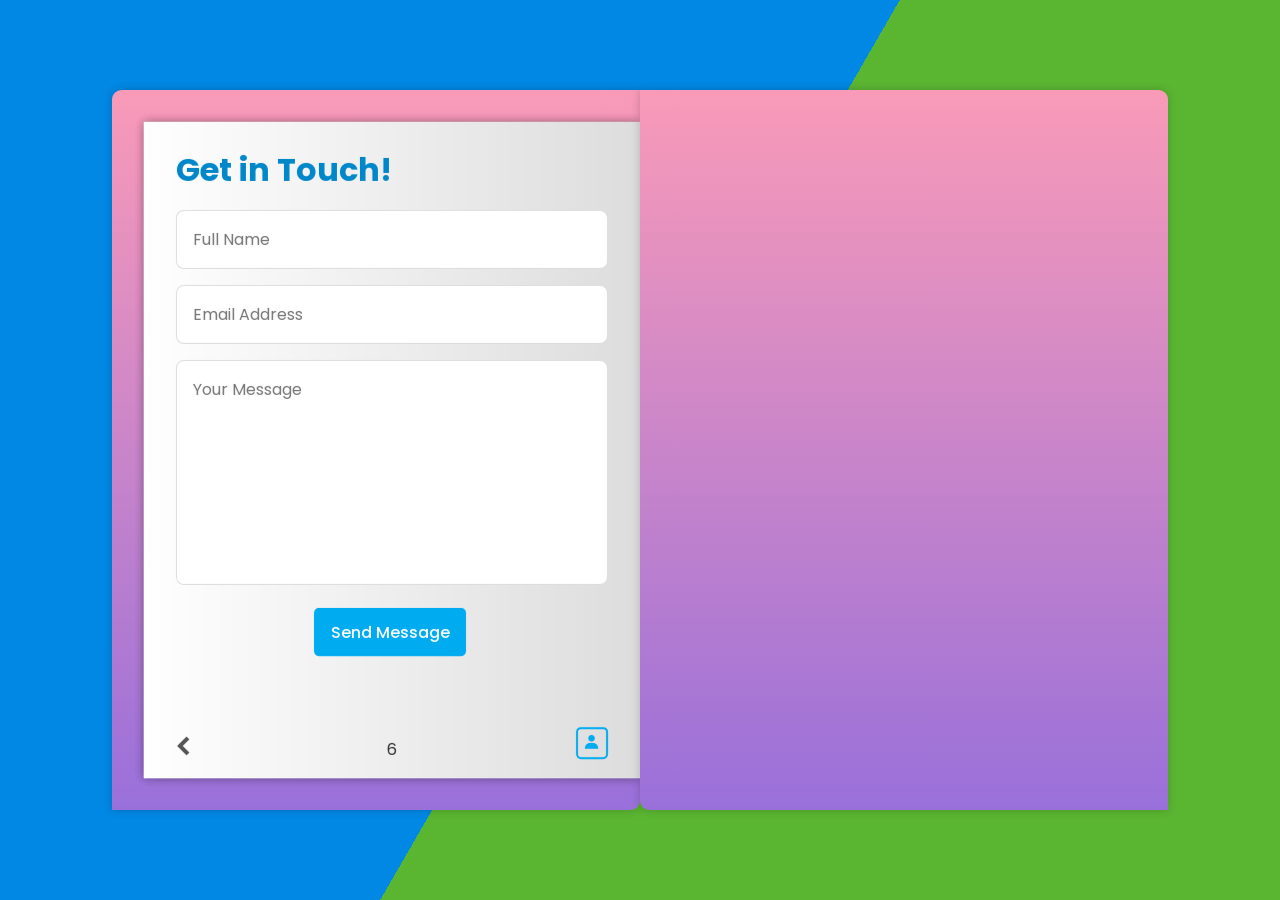
<file: Portfolio/index.html>
<!DOCTYPE html>
<html lang="en">

<head>
    <meta charset="UTF-8">
    <meta http-equiv="X-UA-Compatible" content="IE=edge">
    <meta name="viewport" content="width=device-width, initial-scale=1.0">
    <title>Jeeva Svithra's Portfolio</title>
    <link rel="stylesheet" href="style.css">
    <!--box icons-->
    <link href='https://unpkg.com/boxicons@2.1.4/css/boxicons.min.css' rel='stylesheet'>
</head>

<body>
    <!-- Background Animation -->
    <div class="bg"></div>
    <div class="bg bg2"></div>
    <div class="bg bg3"></div>
    <div class="wrapper">
        <div class="cover cover-left"></div>
        <div class="cover cover-right turn"></div>

        <div class="book">
            <!--profile page-->
            <div class="book-page page-left">
                <div class="profile-page" id="profile-page">
                    <img id="profile-image" class="floating" alt="Profile Image">
                    <ul id="profile-name" class="name"></ul>
                    <div class="contenth">
                        <h3 id="profile-role"></h3>
                        <h3 id="profile-role-duplicate"></h3>
                    </div>

                    <div id="profile-social-media" class="social-media" style="margin-top: 10px"></div>

                    <p id="profile-bio"></p>

                    <div class="btn-box" style="margin-top: 12px">
                        <a id="profile-cv-link" class="btn" target="_blank">Open CV</a>
                        <a href="#" class="btn contact-me">Contact Me</a>
                    </div>
                </div>
            </div>

            <!--Page 1 & 2 -->
            <div class="book-page page-right turn" id="turn-1">
                <!--Page 1 Work Experience-->
                <div class="page-front">
                    <h1 class="title hover-underline-animation">Work Experience</h1>

                    <div id="work-experience" class="workeduc-box"></div>
                    <span class="number-page">1</span>

                    <!--next button-->
                    <span class="nextprev-btn" data-page="turn-1">
                        <i class='bx bxs-chevron-right'></i>
                    </span>
                </div>

                <!--Page 2 Education-->
                <div class="page-back">
                    <h1 class="title">Education</h1>

                    <div id="education" class="workeduc-box"></div>

                    <span class="number-page">2</span>

                    <!--prev button-->
                    <span class="nextprev-btn back" data-page="turn-1">
                        <i class='bx bxs-chevron-left'></i>
                    </span>
                </div>
            </div>

            <!--page 3 & 4-->
            <div class="book-page page-right turn" id="turn-2">
                <!--page 3 My Services-->
                <div class="page-front">
                    <h1 class="title">My Services</h1>

                    <div id="services" class="services-box"></div>

                    <span class="number-page">3</span>

                    <!--next button-->
                    <span class="nextprev-btn" data-page="turn-2">
                        <i class='bx bxs-chevron-right'></i>
                    </span>
                </div>

                <!--Page 4 My Skills-->
                <div class="page-back">
                    <h1 class="title">My Skills</h1>
                    <div id="skills" class="skills-box"></div>

                    <span class="number-page">4</span>

                    <span class="nextprev-btn back" data-page="turn-2">
                        <i class='bx bxs-chevron-left'></i>
                    </span>
                </div>

            </div>

            <!--page 5 & 6-->
            <div class="book-page page-right turn" id="turn-3">
                <!--Page 5 Additional Information-->
                <div class="page-front">
                    <h1 class="title">About My Work</h1>

                    <!-- Projects Section -->
                    <section class="section">
                        <h2 class="section-title">Projects</h2>
                        <div id="projects" class="section-content"></div>
                    </section>

                    <!-- Achievements Section -->
                    <section class="section">
                        <h2 class="section-title">Achievements</h2>
                        <div id="achievements" class="section-content"></div>
                    </section>
                    <span class="number-page">5</span>

                    <!--next button-->
                    <span class="nextprev-btn" data-page="turn-3">
                        <i class='bx bxs-chevron-right'></i>
                    </span>
                </div>

                <!--Page 6 Contact-->
                <div class="page-back">
                    <h1 class="title">Get in Touch!</h1>
                    <div class="contact-container">
                        <form action="https://api.web3forms.com/submit" method="POST" class="contact-form" name="theform" id="myform">
                            <input type="hidden" name="access_key" value="63fed3eb-ba39-41ca-af4b-fe289bb9954a">
                            <div class="input-group">
                                <input type="text" name="name" id="fname" placeholder="Full Name" onkeyup="checkform()" required>
                            </div>
                            <div class="input-group">
                                <input type="email" name="email" id="femail" placeholder="Email Address" onkeyup="checkform()" required>
                            </div>
                            <div class="input-group">
                                <textarea name="message" cols="30" id="fmessage" rows="10" placeholder="Your Message" onkeyup="checkform()" required></textarea>
                            </div>
                            <input type="submit" id="form-btn" class="btn" name="submit" value="Send Message" disabled>
                        </form>
                    </div>
                    <span class="number-page">6</span>

                    <span class="nextprev-btn back" data-page="turn-3">
                        <i class='bx bxs-chevron-left'></i>
                    </span>

                    <a href="#Firstage" class="back-profile">
                        <p>Profile</p>
                        <i class='bx bxs-user'></i>
                    </a>

                </div>
            </div>
        </div>
    </div>

    <script src="data.js"></script>
    <script src="script.js"></script>

</body>

</html>
</file>
<file: Portfolio/style.css>
@import url("https://fonts.googleapis.com/css2?family=Poppins:wght@300;400;500;600;700;800;900&display=swap");

* {
    margin: 0;
    padding: 0;
    box-sizing: border-box;
    text-decoration: none;
    border: none;
    outline: none;
    font-family: "Poppins", sans-serif;
}


:root {
    --bg-color: #081b29;
    --main-color: #00abf0;
    --text-color: #333;
    --second-text-color: #555;
    --white-color: #fff;
    --cover-color: linear-gradient(to top, rgb(153, 112, 218) 0%, #f99ab8 100%);
    --pages-color: linear-gradient(90deg, #fff, #ddd);
    --border: .125rem solid #00abf0;
    --box-shadow: 0 0 .6rem rgba(0, 0, 0, .2);
}


body {
    display: flex;
    justify-content: center;
    align-items: center;
    min-height: 100vh;
    background: var(--bg-color);
    color: var(--text-color);
    overflow: hidden;
}

.wrapper {
    position: relative;
    width: 66rem;
    height: 45rem;
    padding: 2rem;
    animation: show-animate 2s forwards;
    perspective: 250rem;
}

@keyframes show-animate{
    0%, 30% {
        opacity: 0%;
        transform: rotate(-20deg)
    }

    100%{
        opacity: 1;
        transform: rotate(0deg);
    }
}

.cover {
    position: absolute;
    top: 0;
    bottom: 0;
    width: 50%;
    height: 100%;
    background: var(--cover-color);
    box-shadow: var(--box-shadow);
    border-top-left-radius: .6rem;
    border-bottom-right-radius: .6rem;
    transform-origin: right;
    left: 0;
}

.bg {
    animation: slide 3s ease-in-out infinite alternate;
    background-image: linear-gradient(-60deg, #6c3 50%, #09f 50%);
    bottom: 0;
    left: -50%;
    opacity: .5;
    position: fixed;
    right: -50%;
    top: 0;
}

.bg2 {
    animation-direction: alternate-reverse;
    animation-duration: 4s;
}

.bg3 {
    animation-duration: 5s;
}


@keyframes slide {
    0% {
        transform: translateX(-25%);
    }

    100% {
        transform: translateX(25%);
    }
}

.contenth {
    position: relative;
    margin: 10px 20px 35px;
}

.contenth h3 {
    color: #fff;
    position: absolute;
    transform: translate(-50%, -50%);
}

.contenth h3:nth-child(1) {
    color: transparent;
    -webkit-text-stroke: 1px #03a9f4;
}

.contenth h3:nth-child(2) {
    color: #03a9f4;
    animation: animates 4s ease-in-out infinite;
}

@keyframes animates {

    0%,
    100% {
        clip-path: polygon(0% 45%,
                16% 44%,
                33% 50%,
                54% 60%,
                70% 61%,
                84% 59%,
                100% 52%,
                100% 100%,
                0% 100%);
    }

    50% {
        clip-path: polygon(0% 60%,
                15% 65%,
                34% 66%,
                51% 62%,
                67% 50%,
                84% 45%,
                100% 46%,
                100% 100%,
                0% 100%);
    }
}

.name {
    position: relative;
    display: flex;
}

.check {
    list-style: none;
}

input[type="checkbox"] {
    position: absolute;
    opacity: 0;
    cursor: pointer;
    height: 25px;
    width: 25px;
    z-index: 12;
}

.edit {
    position: relative;
    height: 25px;
    width: 25px;
    background: rgb(33, 181, 255);
    color: #555;
    display: flex;
    justify-content: center;
    align-items: center;
    font-size: 20px;
    cursor: pointer;
    margin: 0 2px;
    border-radius: 5px;
    box-shadow: -1px -1px 4px rgba(255, 255, 255, 0.05),
        4px 4px 6px rgba(0, 0, 0, 0.2),
        inset -1px -1px 4px rgba(255, 255, 255, 0.05),
        inset 1px 1px 1px rgba(0, 0, 0, 0.1);
}

input[type="checkbox"]:checked~div {
    box-shadow: inset 0 0 2px rgba(255, 255, 255, 0.05),
        inset 4px 4px 6px rgba(0, 0, 0, 0.2);
    color: yellow;
    text-shadow: 0 0 15px yellow, 0 0 25px yellow;
    animation: glow 1.5s linear infinite;
}

@keyframes glow {
    0% {
        filter: hue-rotate(0deg);
    }

    100% {
        filter: hue-rotate(360deg);
    }
}

.cover.cover-left {
    z-index: -1;
}

.cover.cover-right {
    z-index: 100;
    transition: transform 1s cubic-bezier(0.645, 0.045, 0.355, 1);
}

.cover.cover-right.turn {
    transform: rotateY(180deg);
}

.book-page.page-left {
    box-shadow: -.6rem .6rem .6rem rgba(0, 0, 0, .1);
}

.book {
    position: relative;
    width: 100%;
    height: 100%;
    display: flex;
    perspective: 250rem;
}

.book .book-page {
    position: absolute;
    width: 50%;
    height: 100%;
    background: var(--pages-color);
    box-shadow: 0 0 .6rem rgba(0, 0, 0, .1);
    display: flex;
    padding: 2rem;
    margin-left: 0rem;
}

.profile-page {
    display: flex;
    flex-direction: column;
    justify-content: center;
    align-items: center;
    width: 100%;
    height: 100%;
    padding: .8rem;
    box-sizing: border-box;
    overflow: hidden;
}

.profile-page img {
    max-width: 100px;
    height: auto;
    border-radius: 50%;
    border: .25rem solid black;
    margin-bottom: .8rem;
}

.floating {
    animation-name: floating;
    animation-duration: 3s;
    animation-iteration-count: infinite;
    animation-timing-function: ease-in-out;
    margin-left: 30px;
    margin-top: 5px;
}

@keyframes floating {
    from {
        transform: translate(0, 0px);
    }

    65% {
        transform: translate(0, 10px);
    }

    to {
        transform: translate(0, -0px);
    }
}

.profile-page h1 {
    font-size: 2.3rem;
    line-height: 1;
}

.profile-page h3 {
    font-size: 1.5rem;
    color: var(--main-color);
}

.profile-page .social-media {
    margin-bottom: 1rem;
}

.profile-page .social-media a {
    display: inline-flex;
    justify-content: center;
    align-items: center;
    width: 2.5rem;
    height: 2.5rem;
    background: transparent;
    border: var(--border);
    border-radius: 50%;
    font-size: 1.3rem;
    color: var(--main-color);
    margin: 0 .2rem;
    transition: .5s;
}

.profile-page .social-media a:hover {
    background: var(--main-color);
    color: var(--white-color);
}

.profile-page p {
    text-align: justify;
    font-size: 0.9rem;
}

.profile-page .btn-box {
    margin-top: 1.2rem;
}

.btn {
    display: inline-flex;
    justify-content: center;
    align-items: center;
    width: 9.5rem;
    height: 3rem;
    background: var(--main-color);
    border: var(--border);
    border-radius: .3rem;
    font-size: 1rem;
    color: var(--white-color);
    font-weight: 500;
    margin: 0 1rem;
    transition: .5s;
}

.btn:hover {
    background: transparent;
    color: var(--main-color);
    box-shadow: 0 0 1rem rgba(0, 0, 0, 0.1);
}

.btn-box .btn:nth-child(2) {
    background: transparent;
    color: var(--main-color);
}

.btn-box .btn:nth-child(2):hover {
    background: var(--main-color);
    color: var(--white-color);
}

.book-page.page-right {
    position: absolute;
    right: 0;
    /* align-items: center; */
    transform-style: preserve-3d;
    transform-origin: left;
    transition: transform 1s cubic-bezier(.645, .045, .355, 1);
}

.book-page.page-right.turn {
    transform: rotateY(-180deg);
}

.title {
    margin-bottom: 20px;
}

.year {
    margin-bottom: 20px;
}

h3 {
    margin-top: 20px;
    margin-bottom: 20px;
}

.workeduc-content p {
    margin-bottom: 5px;
    line-height: 2;
}

.bullet-point {
    display: block;
    margin-bottom: 0px;
    text-align: justify;
}

.book-page .page-front,
.book-page .page-back {
    position: absolute;
    top: 0;
    left: 0;
    width: 100%;
    height: 100%;
    background: var(--pages-color);
    padding: 1.5rem 2rem;
}

.book-page .page-front {
    transform: rotateY(0deg) translateZ(1px);
}

.book-page .page-back {
    transform: rotateY(180deg) translateZ(1px);
}

.title {
    text-align: center;
    margin-bottom: 1rem;

}

.workeduc-box {
    /* margin: 0 3rem 1.2rem 3rem; */
    border-left: var(--border);
}

.workeduc-box .workeduc-content {
    position: relative;
    padding-left: 1.6rem;
    margin-bottom: 1.2rem;
    margin-top: 1.2rem;
}

.workeduc-box .workeduc-content::before {
    content: '';
    position: absolute;
    top: 0;
    left: -0.65rem;
    width: 1.2rem;
    height: 1.2rem;
    background: var(--main-color);
    border-radius: 50%;
}

.workeduc-box .workeduc-content:hover:before {
    background-color: red;
    box-shadow: 0px 0px 10px 2px rgb(255, 143, 143);
}

.workeduc-content .year {
    color: var(--main-color);
}

.workeduc-content .year i {
    margin-right: .4rem;
}

.number-page {
    margin-top: 200px;
    position: absolute;
    bottom: 1rem;
    left: 50%;
    transform: translateX(-50%);
}

.nextprev-btn {
    position: fixed;
    bottom: 1rem;
    right: 1rem;
    width: 2rem;
    height: 2rem;
    cursor: pointer;
    font-size: 2rem;
    color: var(--second-text-color);
    display: inline-flex;
    justify-content: center;
    align-items: center;
    transition: .5s;
}

.nextprev-btn:hover {
    color: var(--main-color);
}

.nextprev-btn.page-back {
    left: 1 .5rem;
}


.nextprev-btn:hover {
    color: var(--main-color);
}

.nextprev-btn.page-back {
    left: 1 .5rem;
}

.nextprev-btn.back {
    left: 1.5rem;
}

.workeduc-content2 p {
    margin-bottom: 1.5px;
    line-height: 0.8;
}

.workeduc-box2 {
    margin: 0 3rem 1.2rem 3rem;
    border-left: var(--border);
}

.workeduc-box2 .workeduc-content2 {
    position: relative;
    padding-left: 1.6rem;
    margin-bottom: 1.2rem;
    margin-top: 1.2rem;
}

.workeduc-box2 .workeduc-content2::before {
    content: '';
    position: absolute;
    top: 0;
    left: -0.65rem;
    width: 1.2rem;
    height: 1.2rem;
    background: var(--main-color);
    border-radius: 50%;
}

.workeduc-content2 .year {
    color: var(--main-color);
}

.workeduc-content2 .year i {
    margin-right: .4rem;
}

.services-box {
    display: flex;
    flex-wrap: wrap;
    gap: 1.5rem;
}

.services-box .services-content {
    border: var(--border);
    box-shadow: var(--box-shadow);
    border-radius: .7rem;
    flex: 1 1 10rem;
    padding: .8rem .5rem 1.1rem;
    text-align: center;
    transition: transform 0.3s ease, box-shadow 0.3s ease;
}

.services-content:hover {
    transform: translateY(-10px);
    box-shadow: 0 0 1rem rgba(0, 0, 0, 0.2);
}

.services-content i {
    font-size: 1.2rem;
    color: var(--main-color);
}

.services-content h3 {
    font-size: 0.9rem;
    color: var(--text-color);
}

.services-content p {
    margin: .1rem 0 .2rem;
    font-size: 0.8rem;
    color: var(--secont-text-color);
}

.skills-box {
    display: flex;
    /* justify-content: center;
    align-items: center;
    flex-direction: column;
    padding: 1rem;
    margin-top: 1rem; */
    flex-wrap: wrap;
    gap: 1.5rem;
}

.skills-box .skills-content {
    /* display: flex;
    flex-wrap: wrap;
    justify-content: center;
    gap: 2rem;
    width: 100%;
    max-width: 800px; */
    flex: 1 1 20rem;
}

.skills-content .content {
    display: flex;
    flex-wrap: wrap;
    /* justify-content: center; */
    gap: .8rem;
    /* width: 100%;
    max-width: 800px; */
}

.skills-content .content span {
    display: inline-flex;
    flex-direction: column;
    align-items: center;
    justify-content: center;
    border-radius: 0.6rem;
    width: 6rem;
    height: 5rem;
    border: var(--border);
    border-radius: .3rem;
    font-weight: 600;
    transition: .3s ease-in-out;
}

.skills-content .content span:hover {
    box-shadow: var(--box-shadow);
}

.skills-content .content span i {
    font-size: 3rem;
    color: var(--main-color);
}

.page-front {
    padding: 2rem;
}

.title {
    display: inline-block;
    position: relative;
    color: #0087ca;
    text-align: center;
}

.title::after {
    content: '';
    position: absolute;
    width: 100%;
    transform: scaleX(0);
    height: 2px;
    bottom: 0;
    left: 0;
    background-color: #0087ca;
    transform-origin: bottom right;
    transition: transform 0.25s ease-out;
}

.title:hover::after {
    transform: scaleX(1);
    transform-origin: bottom left;
}

.section {
    margin-bottom: 1rem;
}

.section-title {
    font-size: 1.5rem;
    color: black;
    text-align: center;
    margin-bottom: 1.5rem;
    position: relative;
    font-family: sans-serif;
    text-transform: uppercase;
    font-size: 2em;
    letter-spacing: 4px;
    overflow: hidden;
    background: linear-gradient(90deg, #000, #fff, #000);
    background-repeat: no-repeat;
    background-size: 80%;
    animation: animate 5s linear infinite;
    background-clip: text;
    -webkit-text-fill-color: rgba(255, 255, 255, 0);
}

@keyframes animate {
    0% {
        background-position: -500%;
    }

    100% {
        background-position: 500%;
    }
}

.section-content {
    display: grid;
    grid-template-columns: repeat(auto-fit, minmax(200px, 1fr));
    gap: 1rem;
}

.project,
.achievement {
    padding: 0rem 0.5rem 0.7rem 5rem;
    border-radius: .5rem;
    box-shadow: 0 4px 6px rgba(0, 0, 0, 0.1);
    transition: transform 0.3s ease, box-shadow 0.3s ease;
    border-style: solid;
    border-color: saddlebrown;
    background: 50% 100% / 50% 50% no-repeat;
    animation: reveal 3000ms ease-in-out forwards 200ms,
        glow 2500ms linear infinite 2000ms;

    @keyframes glow {
        40% {
            text-shadow: 0 0 8px #fff;
        }
    }
}

/* .project,
.achievement {
    background-color: var(--white-color);
    padding: 0rem 0.5rem 0.7rem 5rem;
    border-radius: .5rem;
    box-shadow: 0 4px 6px rgba(0, 0, 0, 0.1);
    transition: transform 0.3s ease, box-shadow 0.3s ease;
    border-style: solid;
    border-color: saddlebrown;
} */

.project:hover,
.achievement:hover {
    transform: translateY(-5px);
    box-shadow: 0 6px 8px rgba(0, 0, 0, 0.2);
}

.project h3,
.achievement h3 {
    font-size: 1rem;
    /* margin-bottom: 0rem; */
    color: var(--text-color);
    text-align: left;
    margin-left: -4rem;
    /* padding: -1rem; */
}

/* .project p,
.achievement p {
    font-size: 0.5rem;
    color: var(--second-text-color);
    line-height: 1;
} */


/* @media (max-width: 768px) {
    .section-content {
        grid-template-columns: 0.5fr;
    }
} */

.contact-page {
    display: flex;
    flex-direction: column;
    align-items: center;
    justify-content: center;
    height: 100vh;
    padding: 2rem;
}

.contact-content {
    text-align: center;
    margin-bottom: 2rem;
}

.contact-content h1 {
    font-size: 2.5rem;
    margin-bottom: 1rem;
}

.contact-content p {
    font-size: 1.1rem;
    color: #666;
}

.contact-form-container {
    text-align: center;
}

.contact-form {
    display: grid;
    gap: 1rem;
}

.input-group {
    position: relative;
}

.input-group input,
.input-group textarea {
    width: 100%;
    padding: 1rem;
    font-size: 1rem;
    border: 1px solid #ddd;
    border-radius: 0.5rem;
    transition: border-color 0.3s ease;
    resize: none;
}

.input-group input:focus,
.input-group textarea:focus {
    border-color: #5f27cd;
    outline: none;
}

.input-group textarea {
    height: 225px;
}

.contact-container .btn {
    margin-left: 32%;
    cursor: pointer;
}

button[type="submit"] {
    display: block;
    width: 100%;
    padding: 1rem;
    font-size: 1.2rem;
    color: #fff;
    background-color: var(--main-color);
    border: none;
    border-radius: 0.5rem;
    cursor: pointer;
    transition: background-color 0.3s ease;
}

button[type="submit"]:hover {
    background-color: #341f97;
}

.back-profile {
    position: absolute;
    bottom: 1.2rem;
    right: 2rem;
    width: 2rem;
    height: 2rem;
    background: transparent;
    border: var(--border);
    border-radius: .3rem;
    font-size: 1.1rem;
    color: var(--main-color);
    display: inline-flex;
    justify-content: center;
    align-items: center;
    transition: .5s;
}

.back-profile p {
    position: absolute;
    top: 0;
    left: 50%;
    transform: translateX(-50%) scale(.5);
    font-size: 1rem;
    color: var(--main-color);
    opacity: 0;
    transition: .5s;
}

.back-profile:hover {
    background: var(--main-color);
    color: var(--white-color);
}

.back-profile:hover p {
    opacity: 1;
    transform: translateX(-50%) scale(1);
    top: -1.8rem
}
</file>
